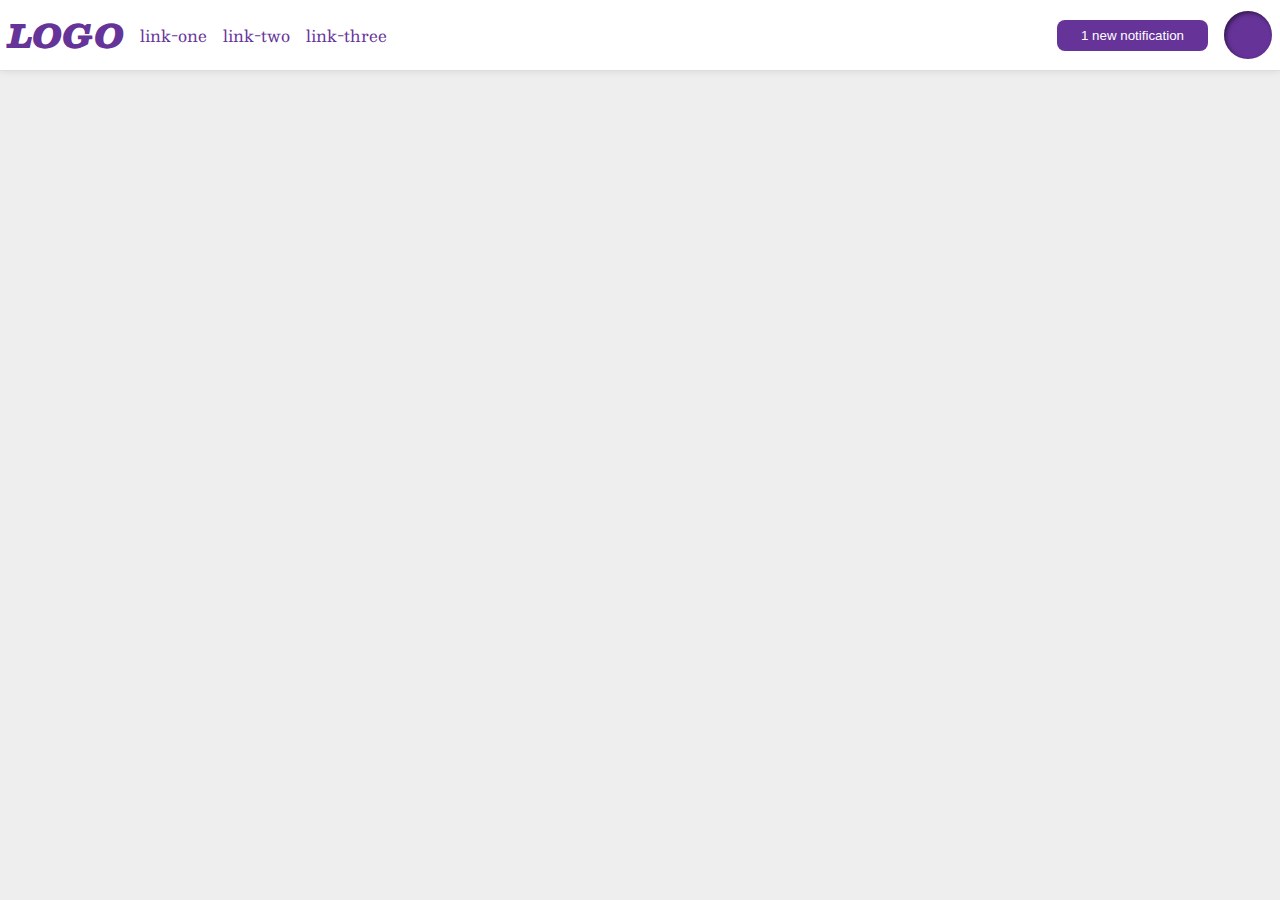
<file: foundations/flex/03-flex-header-2/index.html>
<!DOCTYPE html>
<html lang="en">
  <head>
    <meta charset="UTF-8" />
    <meta http-equiv="X-UA-Compatible" content="IE=edge" />
    <meta name="viewport" content="width=device-width, initial-scale=1.0" />
    <title>Flex Header 2</title>
    <link rel="stylesheet" href="style.css" />
  </head>
  <body>
    <div class="header">
      <div class="main-container">
        <div class="container-1">
          <div class="logo">LOGO</div>
          <ul class="links">
            <li><a href="https://google.com">link-one</a></li>
            <li><a href="https://google.com">link-two</a></li>
            <li><a href="https://google.com">link-three</a></li>
          </ul>
        </div>
        <div class="container-2">
          <button class="notifications">1 new notification</button>
          <div class="profile-image"></div>
        </div>
      </div>
    </div>
  </body>
</html>
</file>
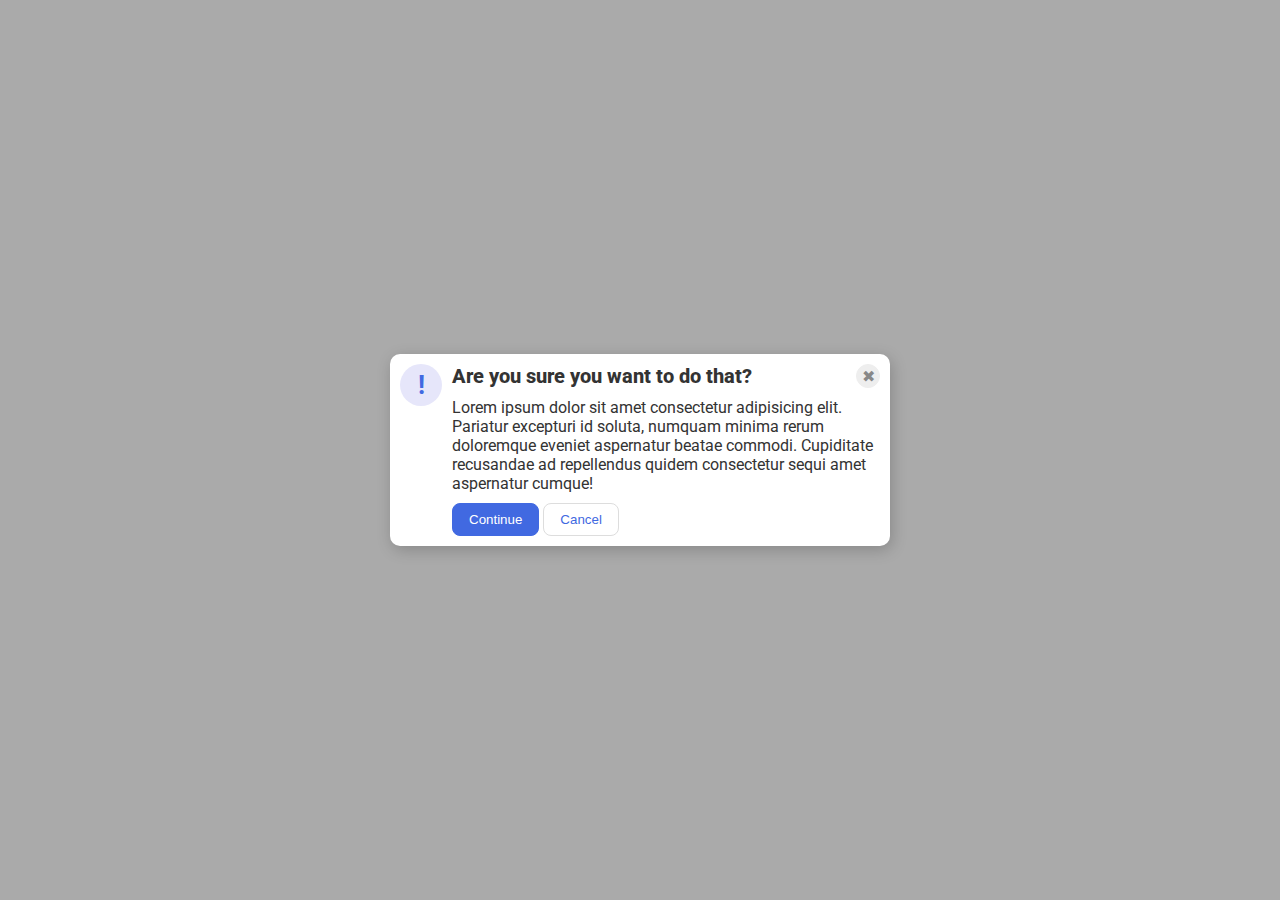
<file: foundations/flex/05-flex-modal/index.html>
<!DOCTYPE html>
<html lang="en">
  <head>
    <meta charset="UTF-8" />
    <meta http-equiv="X-UA-Compatible" content="IE=edge" />
    <meta name="viewport" content="width=device-width, initial-scale=1.0" />
    <link rel="stylesheet" href="style.css" />
    <title>Modal</title>
  </head>
  <body>
    <div class="modal">
      <div class="icon">!</div>
      <div class="content">
        <div class="header">
          Are you sure you want to do that?
          <button class="close-button">✖</button>
        </div>
        <div class="text">
          Lorem ipsum dolor sit amet consectetur adipisicing elit. Pariatur
          excepturi id soluta, numquam minima rerum doloremque eveniet
          aspernatur beatae commodi. Cupiditate recusandae ad repellendus quidem
          consectetur sequi amet aspernatur cumque!
        </div>
        <div class="button-container">
          <button class="continue">Continue</button>
          <button class="cancel">Cancel</button>
        </div>
      </div>
    </div>
  </body>
</html>
</file>
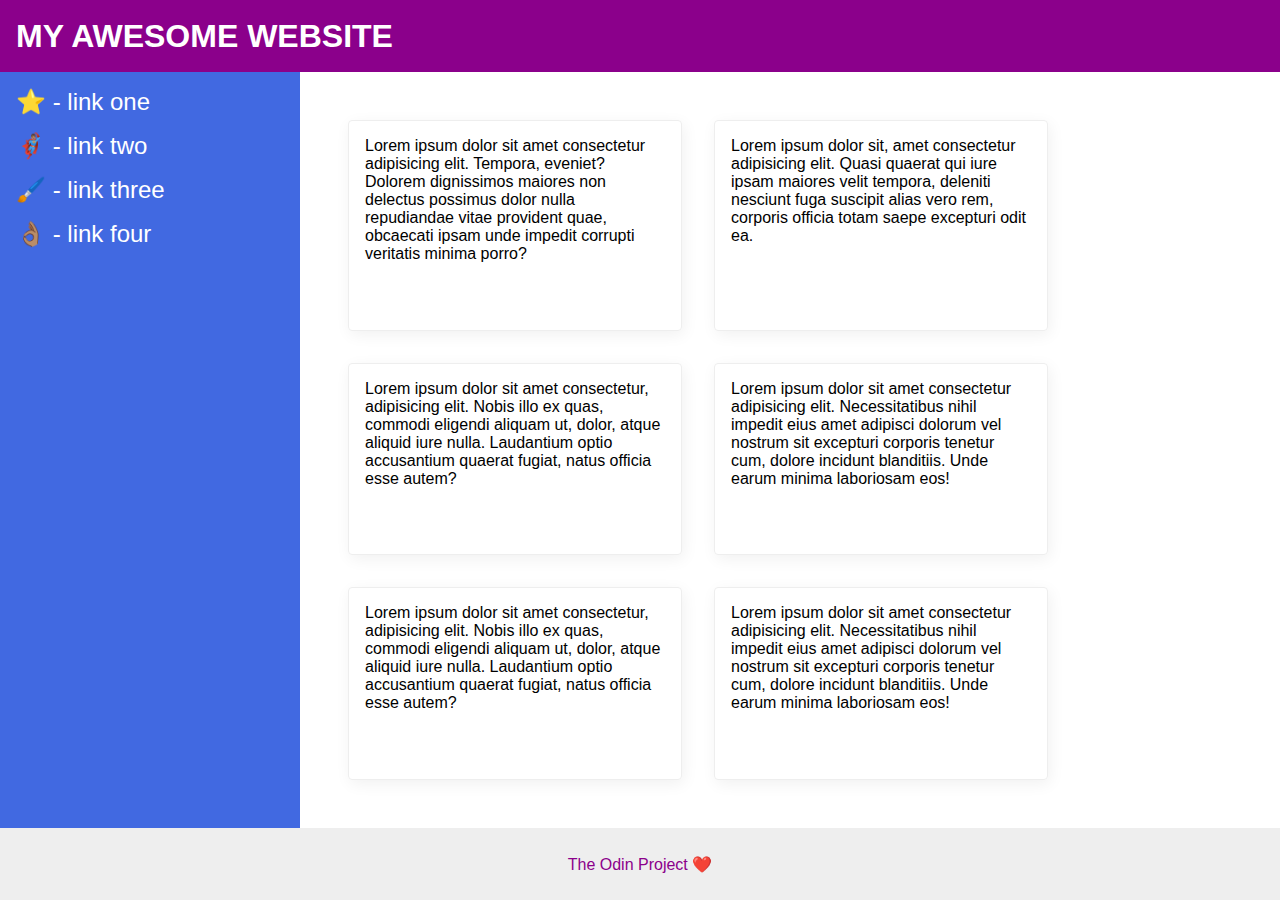
<file: foundations/flex/07-flex-layout-2/index.html>
<!DOCTYPE html>
<html lang="en">
  <head>
    <meta charset="UTF-8" />
    <meta http-equiv="X-UA-Compatible" content="IE=edge" />
    <meta name="viewport" content="width=device-width, initial-scale=1.0" />
    <title>The Holy Grail</title>
    <link rel="stylesheet" href="style.css" />
  </head>
  <body>
    <div class="header">MY AWESOME WEBSITE</div>
    <div class="container">
      <div class="sidebar">
        <ul>
          <li><a href="#">⭐ - link one</a></li>
          <li><a href="#">🦸🏽‍♂️ - link two</a></li>
          <li><a href="#">🖌️ - link three</a></li>
          <li><a href="#">👌🏽 - link four</a></li>
        </ul>
      </div>

      <div class="cards">
        <div class="card">
          Lorem ipsum dolor sit amet consectetur adipisicing elit. Tempora,
          eveniet? Dolorem dignissimos maiores non delectus possimus dolor nulla
          repudiandae vitae provident quae, obcaecati ipsam unde impedit
          corrupti veritatis minima porro?
        </div>
        <div class="card">
          Lorem ipsum dolor sit, amet consectetur adipisicing elit. Quasi
          quaerat qui iure ipsam maiores velit tempora, deleniti nesciunt fuga
          suscipit alias vero rem, corporis officia totam saepe excepturi odit
          ea.
        </div>
        <div class="card">
          Lorem ipsum dolor sit amet consectetur, adipisicing elit. Nobis illo
          ex quas, commodi eligendi aliquam ut, dolor, atque aliquid iure nulla.
          Laudantium optio accusantium quaerat fugiat, natus officia esse autem?
        </div>
        <div class="card">
          Lorem ipsum dolor sit amet consectetur adipisicing elit.
          Necessitatibus nihil impedit eius amet adipisci dolorum vel nostrum
          sit excepturi corporis tenetur cum, dolore incidunt blanditiis. Unde
          earum minima laboriosam eos!
        </div>
        <div class="card">
          Lorem ipsum dolor sit amet consectetur, adipisicing elit. Nobis illo
          ex quas, commodi eligendi aliquam ut, dolor, atque aliquid iure nulla.
          Laudantium optio accusantium quaerat fugiat, natus officia esse autem?
        </div>
        <div class="card">
          Lorem ipsum dolor sit amet consectetur adipisicing elit.
          Necessitatibus nihil impedit eius amet adipisci dolorum vel nostrum
          sit excepturi corporis tenetur cum, dolore incidunt blanditiis. Unde
          earum minima laboriosam eos!
        </div>
      </div>
    </div>
    <div class="footer">The Odin Project ❤️</div>
  </body>
</html>
</file>
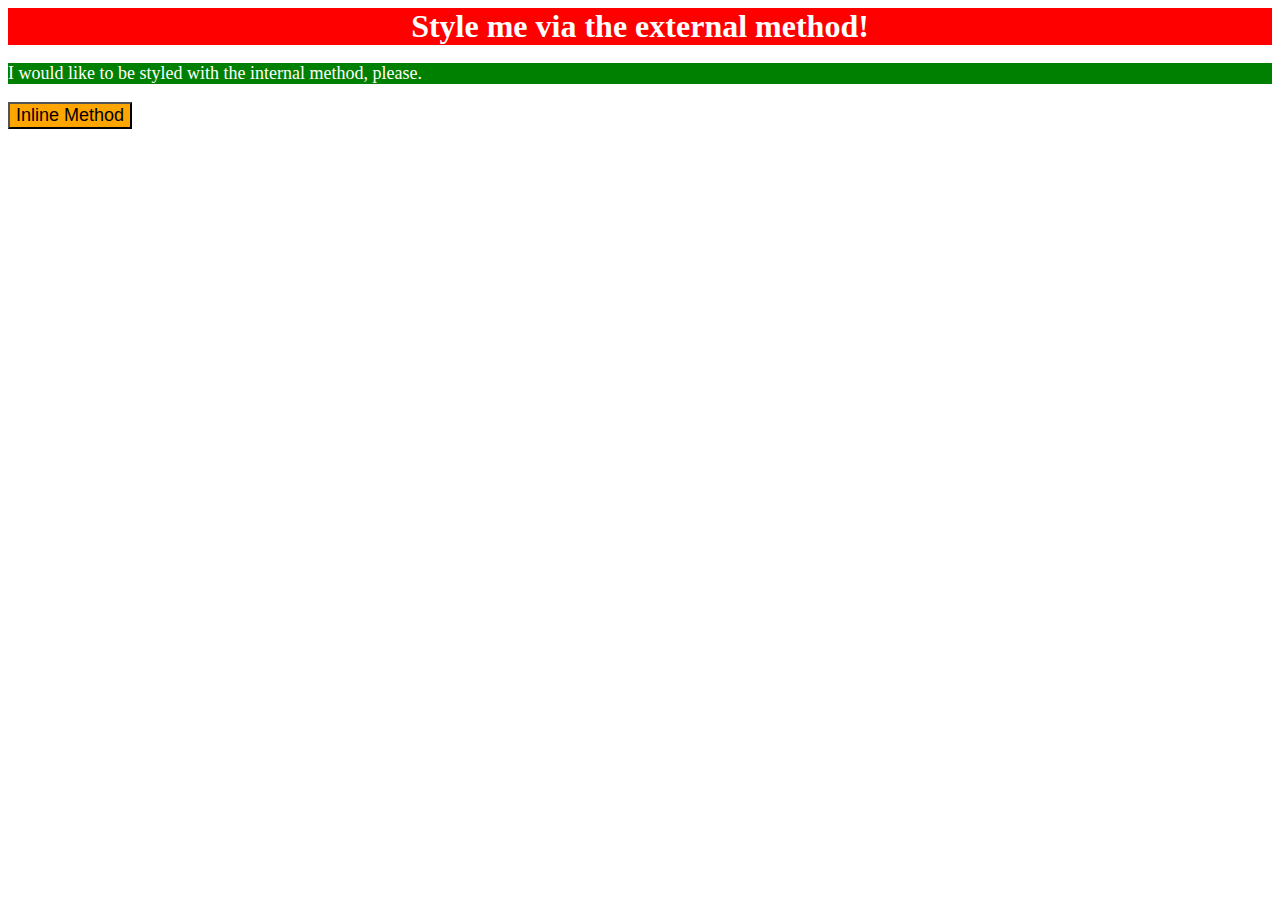
<file: foundations/intro-to-css/01-css-methods/index.html>
<!DOCTYPE html>
<html lang="en">
  <head>
    <meta charset="UTF-8" />
    <meta http-equiv="X-UA-Compatible" content="IE=edge" />
    <meta name="viewport" content="width=device-width, initial-scale=1.0" />
    <link rel="stylesheet" href="./styles.css" />
    <title>Methods for Adding CSS</title>

    <style>
      p {
        color: white;
        background-color: green;
        font-size: 18px;
      }
    </style>
  </head>
  <body>
    <div>Style me via the external method!</div>
    <p>I would like to be styled with the internal method, please.</p>
    <button style="background-color: orange; font-size: 18px">
      Inline Method
    </button>
  </body>
</html>
</file>
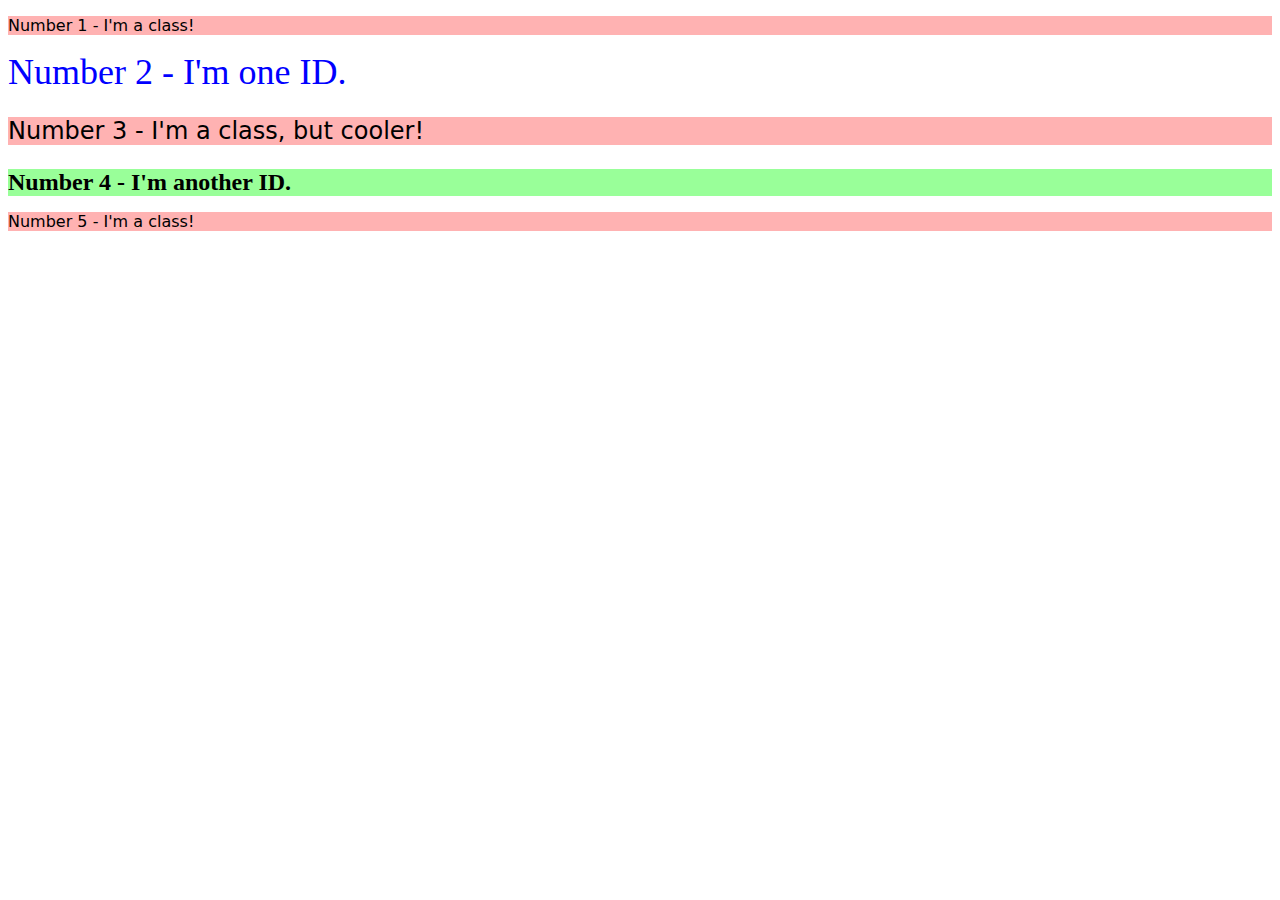
<file: foundations/intro-to-css/02-class-id-selectors/index.html>
<!DOCTYPE html>
<html lang="en">
  <head>
    <meta charset="UTF-8" />
    <meta http-equiv="X-UA-Compatible" content="IE=edge" />
    <meta name="viewport" content="width=device-width, initial-scale=1.0" />
    <title>Class and ID Selectors</title>
    <link rel="stylesheet" href="style.css" />
  </head>
  <body>
    <p class="odd">Number 1 - I'm a class!</p>
    <div id="font-lg-blue">Number 2 - I'm one ID.</div>
    <p class="odd font-md">Number 3 - I'm a class, but cooler!</p>
    <div class="font-md bg-light-green font-bold">
      Number 4 - I'm another ID.
    </div>
    <p class="odd">Number 5 - I'm a class!</p>
  </body>
</html>
</file>
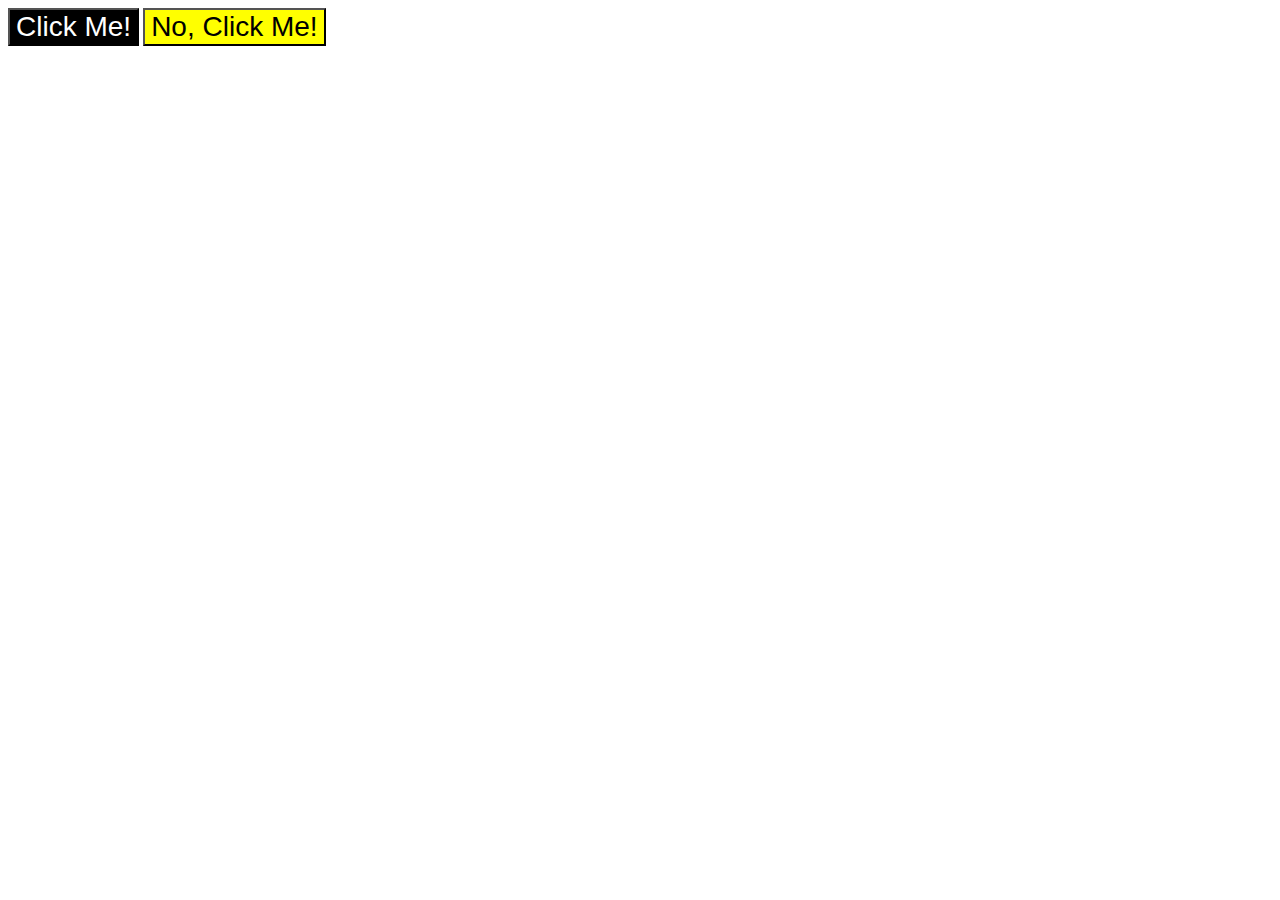
<file: foundations/intro-to-css/03-grouping-selectors/index.html>
<!DOCTYPE html>
<html lang="en">
  <head>
    <meta charset="UTF-8" />
    <meta http-equiv="X-UA-Compatible" content="IE=edge" />
    <meta name="viewport" content="width=device-width, initial-scale=1.0" />
    <title>Grouping Selectors</title>
    <link rel="stylesheet" href="style.css" />
  </head>
  <body>
    <button class="btn-one">Click Me!</button>
    <button class="btn-two">No, Click Me!</button>
  </body>
</html>
</file>
<file: foundations/flex/03-flex-header-2/style.css>
/* this is some magical font-importing.  
you'll learn about it later. */
@import url("https://fonts.googleapis.com/css2?family=Besley:ital,wght@0,400;1,900&display=swap");

body {
  margin: 0;
  background: #eee;
  font-family: Besley, serif;
}

.header {
  background: white;
  border-bottom: 1px solid #ddd;
  box-shadow: 0 0 8px rgba(0, 0, 0, 0.1);
}

.profile-image {
  background: rebeccapurple;
  box-shadow: inset 2px 2px 4px rgba(0, 0, 0, 0.5);
  border-radius: 50%;
  width: 48px;
  height: 48px;
}

.logo {
  color: rebeccapurple;
  font-size: 32px;
  font-weight: 900;
  font-style: italic;
}

button {
  border: none;
  border-radius: 8px;
  background: rebeccapurple;
  color: white;
  padding: 8px 24px;
}

a {
  /* this removes the line under our links */
  text-decoration: none;
  color: rebeccapurple;
}

ul {
  list-style-type: none;

  margin: 0;
  padding: 0;
}

.main-container {
  display: flex;
  padding: 8px;
}

.container-1,
.container-2,
ul {
  display: flex;
  align-items: center;
  gap: 16px;
}

.container-1 {
  margin-right: auto;
}
</file>
<file: foundations/flex/05-flex-modal/style.css>
@import url("https://fonts.googleapis.com/css2?family=Roboto:wght@400;700&display=swap");

html,
body {
  height: 100%;
}

body {
  font-family: Roboto, sans-serif;
  margin: 0;
  background: #aaa;
  color: #333;
  /* I'll give you this one for free lol */
  display: flex;
  align-items: center;
  justify-content: center;
}

.modal {
  background: white;
  width: 480px;
  border-radius: 10px;
  box-shadow: 2px 4px 16px rgba(0, 0, 0, 0.2);
}

.icon {
  color: royalblue;
  font-size: 26px;
  font-weight: 700;
  background: lavender;
  width: 42px;
  height: 42px;
  border-radius: 50%;
  display: flex;
  align-items: center;
  justify-content: center;
}

.close-button {
  background: #eee;
  border-radius: 50%;
  color: #888;
  font-weight: 400;
  font-size: 16px;
  height: 24px;
  width: 24px;
  display: flex;
  align-items: center;
  justify-content: center;
  border: 1px solid #eee;
  padding: 0;
}

button {
  cursor: pointer;
  padding: 8px 16px;
  border-radius: 8px;
}

button.continue {
  background: royalblue;
  border: 1px solid royalblue;
  color: white;
}

button.cancel {
  background: white;
  border: 1px solid #ddd;
  color: royalblue;
}

.modal {
  display: flex;
  gap: 10px;
  padding: 10px;
}

.content {
  display: flex;
  flex-direction: column;
  gap: 10px;
}

.header {
  display: flex;
  justify-content: space-between;
  align-items: center;
  font-weight: 800;
  font-size: 20px;
}

.icon {
  flex: 1 0 auto;
}
</file>
<file: foundations/flex/07-flex-layout-2/style.css>
body {
  font-family: -apple-system, BlinkMacSystemFont, "Segoe UI", Roboto, Oxygen,
    Ubuntu, Cantarell, "Open Sans", "Helvetica Neue", sans-serif;
  margin: 0;
  min-height: 100vh;
  display: flex;
  flex-direction: column;
}

.header {
  height: 72px;
  background: darkmagenta;
  color: white;

  display: flex;
  align-items: center;
  font-weight: 900;
  font-size: 32px;
  padding: 0 16px;
}

.footer {
  height: 72px;
  background: #eee;
  color: darkmagenta;

  display: flex;
  justify-content: center;
  align-items: center;
}

.sidebar {
  width: 300px;
  flex: 0 0 auto;
  background: royalblue;
  box-sizing: border-box;
  padding: 16px;
}

.card {
  border: 1px solid #eee;
  box-shadow: 2px 4px 16px rgba(0, 0, 0, 0.06);
  border-radius: 4px;

  width: 300px;
  padding: 16px;
}

.container {
  display: flex;
  flex: 1;
}

.cards {
  display: flex;
  flex-wrap: wrap;
  padding: 48px;
  gap: 32px;
}

ul {
  list-style-type: none;
  margin: 0;
  padding: 0;
}

li {
  margin-bottom: 16px;
}

a {
  text-decoration: none;
  color: #fff;
  font-size: 24px;
}
</file>
<file: foundations/intro-to-css/01-css-methods/styles.css>
div {
  color: white;
  background-color: red;
  font-size: 32px;
  font-weight: bold;
  text-align: center;
}
</file>
<file: foundations/intro-to-css/02-class-id-selectors/style.css>
.odd {
  background-color: rgba(255, 0, 0, 0.3);
  font-family: "Verdana", "DejaVu Sans", "sans-serif";
}

.bg-light-green {
  background-color: rgba(0, 255, 0, 0.4);
}

#font-lg-blue {
  color: rgb(0, 0, 255);
  font-size: 36px;
}

.font-md {
  font-size: 24px;
}

.font-bold {
  font-weight: bold;
}
</file>
<file: foundations/intro-to-css/03-grouping-selectors/style.css>
.btn-one {
  background-color: rgb(0, 0, 0);
  color: rgb(255, 255, 255);
}

.btn-two {
  background-color: rgb(255, 255, 0);
}

.btn-one,
.btn-two {
  font-family: "Helvetica", "Times New Roman", sans-serif;
  font-size: 28px;
}
</file>
